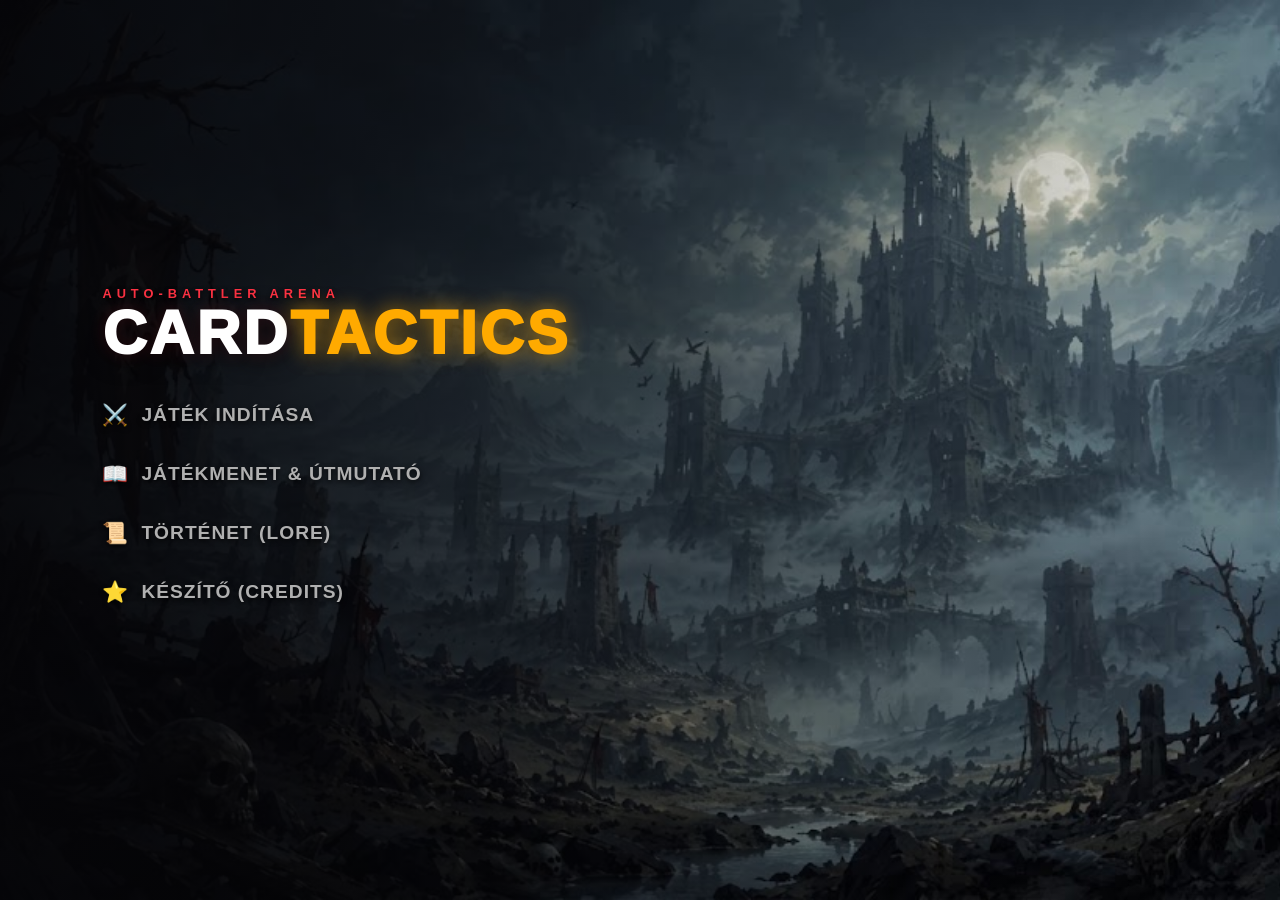
<file: menu.html>
<!DOCTYPE html>
<html lang="hu">
<head>
    <meta charset="UTF-8">
    <meta name="viewport" content="width=device-width, initial-scale=1.0">
    <title>CardTactics - Főmenü</title>
    <link rel="stylesheet" href="menu.css">
    <script src="https://code.jquery.com/jquery-3.7.1.min.js"></script>
</head>
<body class="bg-1">

    <div id="main-menu" class="menu-screen">
        <div class="menu-left-container">
            <div class="game-title-wrapper">
                <span class="title-sub">AUTO-BATTLER ARENA</span>
                <h1 class="game-title">CARD<span class="highlight">TACTICS</span></h1>
            </div>
            
            <div class="menu-nav-links">
                <button id="btn-start-game" class="nav-item">
                    <span class="icon">⚔️</span> JÁTÉK INDÍTÁSA
                </button>
                <button id="btn-guide" class="nav-item">
                    <span class="icon">📖</span> JÁTÉKMENET & ÚTMUTATÓ
                </button>
                <button id="btn-lore" class="nav-item">
                    <span class="icon">📜</span> TÖRTÉNET (LORE)
                </button>
                <button id="btn-credits" class="nav-item">
                    <span class="icon">⭐</span> KÉSZÍTŐ (CREDITS)
                </button>
            </div>
        </div>
    </div>

    <!-- 1. JÁTÉKMENET PANEL -->
    <div id="guide-panel" class="slide-panel">
        <div class="panel-content">
            <button class="close-panel-btn">✕</button>
            <h2>📖 Játékmenet & Szabályok</h2>
            <div class="scrollable-text">
                <h3>1. A Játék Menete & Boss Körök</h3>
                <p>A játék <b>2 felvonásból (2x10 körből)</b> áll. Minden körben egy előre generált ellenséges hordával csaptok össze. A <b>10. és a 20. kör végén egy-egy veszélyes Boss (Főellenség)</b> vár rád, amik legyőzéséhez komoly taktikára lesz szükséged!</p>

                <h3>2. A Bolt és Gazdaság</h3>
                <p>A 6 slotos boltban hősöket és Spell kártyákat vásárolhatsz aranyért. Ha nincs elég pénzed, a <b>Fagyasztás (Freeze)</b> gombbal elteheted a kínálatot a következő körre. Újrapörgetni (Reroll) 2 aranyért tudsz.</p>

                <h3>3. Fejlődés (3 Egyforma Egység)</h3>
                <p>Ha sikerül <b>3 azonos 1-es szintű hőst</b> gyűjtened, azok automatikusan egyesülnek egy sokkal erősebb <b>2-es szintű (★★) hőssé</b>, megnövelt statisztikákkal.</p>

                <h3>4. Taktika: Taunt & Traitek</h3>
                <ul>
                    <li><b>Taunt (Provokáció):</b> Elforgatja a lapot, a DMG 20%-át átváltja HP-ba, és magára vonzza az összes ellenséges támadást.</li>
                    <li><b>3-as Trait Szinergiák:</b> Ha 3 azonos kasztú egység van a tábládon, egyedi bónuszokat kapsz (Kincsvadász: +2 Arany/kör, Bölcs: +1 XP/kör, Harcos: +DMG, Tank: +HP, Átkos: Ellenség DMG csökkentés).</li>
                </ul>
            </div>
        </div>
    </div>

    <!-- 2. LORE PANEL -->
    <div id="lore-panel" class="slide-panel">
        <div class="panel-content">
            <button class="close-panel-btn">✕</button>
            <h2>📜 CardTactics Legendája</h2>
            <div class="scrollable-text">
                <p><b>A Sötétség Ébredése:</b> Évszázadokig béke uralkodott a birodalomban, ám az ősi Káosz elnyelte a vidéket. A legendás harcosok és varázslók lelkét kártyákba zárta egy sötét átok.</p>
                <p><b>A Taktikus Feladata:</b> Te vagy az utolsó Taktikus, aki képes irányítani a kártyákba zárt hősöket. Feladatod, hogy összegyűjtsd a legerősebb harcosokat, kihasználd a szinergiákat, és áttörd az ellenséges hordák vonalát.</p>
                <p><b>A Végső Cél:</b> Túlélni a 20 hullámon át tartó megpróbáltatást, és elpusztítani a 10. és 20. körben megjelenő KáoszÚr Boss-okat!</p>
            </div>
        </div>
    </div>

    <!-- 3. CREDITS PANEL -->
    <div id="credits-panel" class="slide-panel">
        <div class="panel-content credits-content">
            <button class="close-panel-btn">✕</button>
            <div class="credits-rolling-container">
                <div class="credits-logo-small">CARDTACTICS</div>
                <div class="credit-group">
                    <h3>FŐFEJLESZTŐ & DESIGN</h3>
                    <p>Horváth Koppány</p>
                </div>
                <div class="credit-group">
                    <h3>PROGRAMOZÁS & LOGIKA</h3>
                    <p>HTML5 / CSS3 / JS / jQuery</p>
                </div>
                <div class="credit-group final-thanks">
                    <h2>KÖSZÖNJÜK, HOGY JÁTSZOTTÁL!</h2>
                    <p>© 2026 Minden jog fenntartva.</p>
                </div>
            </div>
        </div>
    </div>

    <script src="menu.js"></script>
</body>
</html>
</file>
<file: menu.css>
* {
    box-sizing: border-box;
    margin: 0;
    padding: 0;
    font-family: 'Segoe UI', Tahoma, Geneva, Verdana, sans-serif;
    user-select: none;
}

body {
    width: 100vw;
    height: 100vh;
    overflow: hidden;
    background: #000000;
    color: #ffffff;
}

/* Háttérkép finom sötétítéssel */
body.bg-1 .menu-screen {
    background: linear-gradient(90deg, rgba(5, 5, 8, 0.92) 0%, rgba(5, 5, 8, 0.4) 60%, transparent 100%), 
                url('/images/menubackground.PNG') no-repeat center center;
    background-size: cover;
}

.menu-screen {
    position: fixed;
    top: 0;
    left: 0;
    width: 100vw;
    height: 100vh;
    display: flex;
    align-items: center;
    padding-left: 8vw;
}

.menu-left-container {
    display: flex;
    flex-direction: column;
    gap: 30px;
    z-index: 10;
}

/* --- FŐCÍM: CARD VÖRÖS, TACTICS SÁRGA --- */
.game-title-wrapper {
    display: flex;
    flex-direction: column;
    gap: 2px;
}

.title-sub {
    font-size: 0.8rem;
    letter-spacing: 5px;
    color: #ff3344; /* Vörös alfejezet */
    font-weight: 700;
    text-transform: uppercase;
    text-shadow: 0 2px 4px rgba(0,0,0,0.8);
}

.game-title {
    font-size: 3.8rem;
    font-weight: 950;
    letter-spacing: 3px;
    color: #ffffff;
    text-shadow: 0 4px 25px rgba(0, 0, 0, 0.9), 0 0 15px rgba(255, 51, 68, 0.2);
    line-height: 1;
}

.game-title .highlight {
    color: #ffaa00; /* A TACTICS marad sárga, ahogy kérted */
    text-shadow: 0 0 20px rgba(255, 170, 0, 0.6);
}

/* Menüpontok */
.menu-nav-links {
    display: flex;
    flex-direction: column;
    gap: 15px;
}

.nav-item {
    background: transparent;
    border: none;
    color: #b0b0b0;
    font-size: 1.2rem;
    font-weight: bold;
    text-align: left;
    cursor: pointer;
    padding: 10px 0;
    display: flex;
    align-items: center;
    gap: 12px;
    letter-spacing: 1px;
    transition: all 0.25s ease;
    text-shadow: 0 2px 5px rgba(0, 0, 0, 0.8);
}

.nav-item .icon {
    font-size: 1.3rem;
    transition: transform 0.25s ease;
}

.nav-item:hover {
    color: #ff3344; /* Hoverre vörösre vált */
    transform: translateX(8px);
}

.nav-item:hover .icon {
    transform: scale(1.2);
}

/* Felúszó oldalsávok (Vörös szegéllyel) */
.slide-panel {
    position: fixed;
    top: 0;
    right: -100vw;
    width: 50vw;
    height: 100vh;
    background: rgba(10, 10, 14, 0.96);
    backdrop-filter: blur(15px);
    border-left: 2px solid #ff3344;
    box-shadow: -15px 0 50px rgba(0, 0, 0, 0.9);
    z-index: 2000;
    display: flex;
    flex-direction: column;
    transition: right 0.4s cubic-bezier(0.77, 0, 0.175, 1);
}

.slide-panel.open {
    right: 0;
}

.panel-content {
    padding: 50px;
    height: 100%;
    display: flex;
    flex-direction: column;
    position: relative;
}

.panel-content h2 {
    color: #ff3344;
    font-size: 2rem;
    margin-bottom: 25px;
    border-bottom: 1px solid rgba(255, 51, 68, 0.3);
    padding-bottom: 15px;
}

.scrollable-text {
    overflow-y: auto;
    flex-grow: 1;
    padding-right: 15px;
    color: #cccccc;
    line-height: 1.6;
    font-size: 1.05rem;
    display: flex;
    flex-direction: column;
    gap: 20px;
}

/* --- END CREDITS (STÁBLISTA) --- */
.credits-content {
    text-align: center;
    overflow: hidden;
    position: relative;
}

.credits-rolling-container {
    position: absolute;
    width: 80%;
    left: 10%;
    top: 100%;
    display: flex;
    flex-direction: column;
    gap: 40px;
    animation: rollCredits 18s linear infinite;
}

.credits-rolling-container:hover {
    animation-play-state: paused;
}

.credits-logo-small {
    font-size: 1.8rem;
    font-weight: 900;
    color: #ff3344;
    letter-spacing: 4px;
    margin-bottom: 10px;
    text-shadow: 0 0 10px rgba(255, 51, 68, 0.4);
}

.credit-group h3 {
    font-size: 0.9rem;
    letter-spacing: 3px;
    color: #888888;
    margin-bottom: 5px;
    text-transform: uppercase;
}

.credit-group p {
    font-size: 1.2rem;
    color: #ffffff;
    font-weight: 600;
}

.credit-group.final-thanks h2 {
    color: #ff3344;
    font-size: 1.5rem;
    border: none;
    margin-bottom: 5px;
    text-shadow: 0 0 10px rgba(255, 51, 68, 0.4);
}

@keyframes rollCredits {
    0% {
        top: 100%;
    }
    100% {
        top: -120%;
    }
}

/* Bezárás gomb (Vörös szegéllyel) */
.close-panel-btn {
    position: absolute;
    top: 30px;
    right: 35px;
    background: transparent;
    border: 2px solid #ff3344;
    color: #ff3344;
    font-size: 1.2rem;
    font-weight: bold;
    width: 40px;
    height: 40px;
    border-radius: 50%;
    cursor: pointer;
    display: flex;
    justify-content: center;
    align-items: center;
    transition: all 0.2s;
    z-index: 10;
}

.close-panel-btn:hover {
    background: #ff3344;
    color: #000;
    box-shadow: 0 0 15px rgba(255, 51, 68, 0.8);
}
</file>
